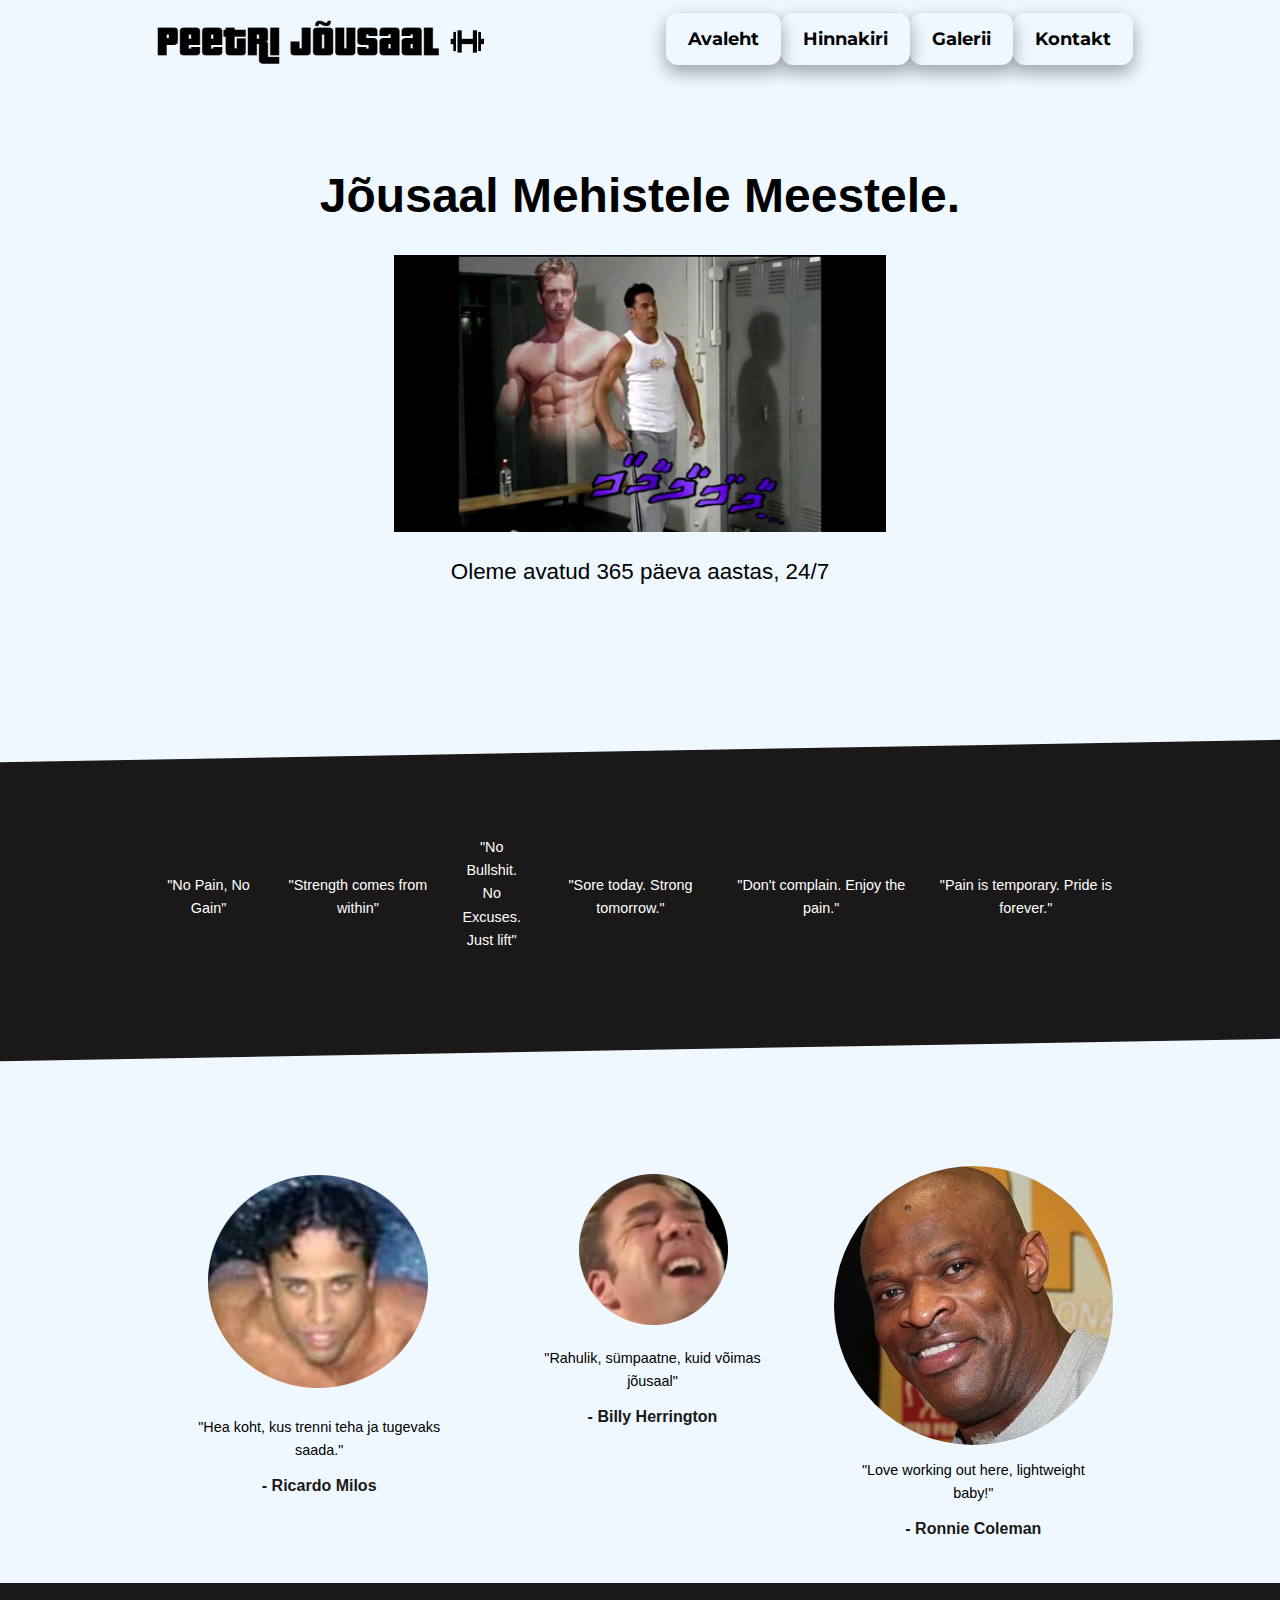
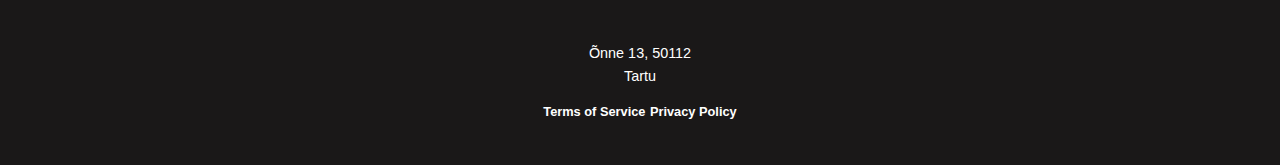
<file: index.html>
<!doctype html>
<html lang="en">
<head>
    <meta charset="UTF-8">
    <meta name="viewport"
          content="width=device-width, user-scalable=no, initial-scale=1.0, maximum-scale=1.0, minimum-scale=1.0">
    <meta http-equiv="X-UA-Compatible" content="ie=edge">
    <title>Peetri Jõuks</title>
    <link rel="stylesheet" href="styles/main.css">
	

</head>
<body id="Avaleht">
    <div class="kast">
        <header>
			<img src="images/pealkiri.png" alt="pealogo" class="pealkiri">
            <nav>
				<form id="indexKontakt" action="subpages/kontakt/kontakt.html" method="get">
					<button id="indexKontaktNupp">Kontakt</button>
				</form>
				<form id="indexGalerii" action="subpages/galerii/galerii.html" method="get">
					<button id="indexGaleriiNupp">Galerii</button>
				</form>
				<form id="indexHinnakiri" action="subpages/hinnakiri/hinnakiri.html" method="get">
					<button id="indexHinnakiriNupp">Hinnakiri</button>
				</form>
				<form id="indexAvaleht" action="index.html" method="get">
					<button id="indexAvalehtNupp">Avaleht</button>
				</form>
            </nav>
			
        </header>

        <section>
            <h1>Jõusaal Mehistele Meestele.</h1>
            <img src="images/gachi.jpg" alt="suur pilt" class="peapilt">
            <p class="tekst">Oleme avatud 365 päeva aastas, 24/7</p>
        </section>
    </div>

    <div class="mustkast">
        <div class="kast">
            <ul>
                <li>
                    <p>"No Pain, No Gain"</p>
                </li>
                <li>
                    <p>"Strength comes from within"</p>
                </li>
                <li>
                    <P>"No Bullshit. No Excuses. Just lift"</P>
                </li>
				<li>
                    <p>"Sore today. Strong tomorrow."</p>
                </li>
				<li>
                    <p>"Don't complain. Enjoy the pain."</p>
                </li>
				<li>
                    <p>"Pain is temporary. Pride is forever."</p>
                </li>
            </ul>
        </div>
    </div>

    <div class="valgekast">
        <div class="kast">
            <ul>
                <li>
                    <figure>
                        <img src="images/ricardo.png" alt="profiil">
                        <blockquote>"Hea koht, kus trenni teha ja tugevaks saada."</blockquote>
                        <figcaption>- Ricardo Milos</figcaption>
                    </figure>
                </li>
                <li>
                    <figure>
                        <img src="images/gachigachi.png" alt="profiil">
                        <blockquote>"Rahulik, sümpaatne, kuid võimas jõusaal"</blockquote>
                        <figcaption>- Billy Herrington</figcaption>
                    </figure>
                </li>
				<li>
                    <figure>
                        <img src="images/ronnie-coleman.png" alt="profiil">
                        <blockquote>"Love working out here, lightweight baby!"</blockquote>
                        <figcaption>- Ronnie Coleman</figcaption>
                    </figure>
                </li>
            </ul>
        </div>
    </div>

    <footer>
        <div class="footerkast">
            <div class="kast">
                <p class="address">Õnne 13, 50112<br>Tartu</p>
                <ul class="aluminetekst">
                    <li><a href="#">Terms of Service</a> </li>
                    <li><a href="#">Privacy Policy</a> </li>
                </ul>


            </div>
        </div>
    </footer>
</body>
</html>
</file>
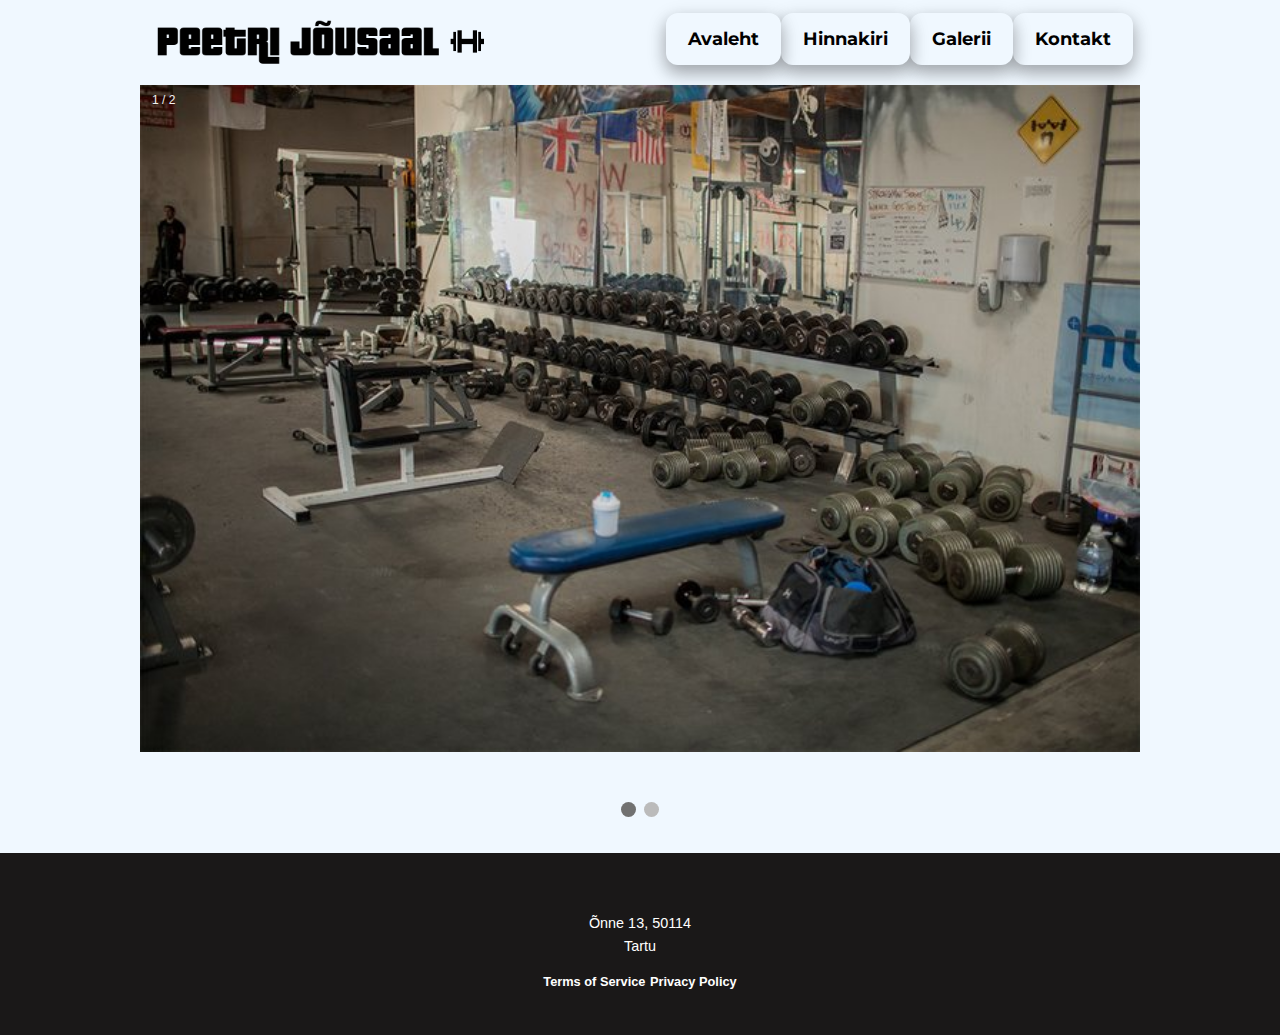
<file: subpages/galerii/galerii.html>
<!doctype html>
<html lang="en">
<head>
    <meta charset="UTF-8">
    <meta name="viewport"
          content="width=device-width, user-scalable=no, initial-scale=1.0, maximum-scale=1.0, minimum-scale=1.0">
    <meta http-equiv="X-UA-Compatible" content="ie=edge">
    <title>Peetri Jõuks</title>
    <link rel="stylesheet" href="../../styles/main.css">


</head>
<body id="Hinnakiri">
    <div class="kast">
        <header>
            <img src="../../images/pealkiri.png" alt="pealogo" class="pealkiri">
            <nav>
				<form id="galeriiKontakt" action="../../subpages/kontakt/kontakt.html" method="get">
					<button id="galeriiKontaktNupp">Kontakt</button>
				</form>
				<form id="galeriiGalerii" action="../galerii/galerii.html" method="get">
					<button id="galeriiGaleriiNupp">Galerii</button>
				</form>
				<form id="galeriiHinnakiri" action="../../subpages/hinnakiri/hinnakiri.html" method="get">
					<button id="galeriiHinnakiriNupp">Hinnakiri</button>
				</form>
				<form id="galeriiAvaleht" action="../../index.html" method="get">
					<button id="galeriiAvalehtNupp">Avaleht</button>
				</form>
            </nav>
        </header>
    </div>
    <div class="slideshow-container">

        <div class="mySlides fade">
            <div class="numbertext">1 / 2</div>
            <img src="../../images/gympic1.jpg" alt="Pilt1" style="width:100%">
        </div>

        <div class="mySlides fade">
            <div class="numbertext">2 / 2</div>
            <img src="../../images/gympic3.jpg" alt="Pilt2" style="width:100%">
        </div>

    </div>
    <br>

    <div style="text-align:center">
        <span class="dot"></span>
        <span class="dot"></span>
    </div>
    <script src="../../scripts/slaidid.js"></script>
	
	
	<footer id = "galeriiFooter">
        <div class="galeriikast">
            <div class="kast">
                <p class="address">Õnne 13, 50114<br>Tartu</p>
                <ul class="aluminetekst">
                    <li><a href="#">Terms of Service</a> </li>
                    <li><a href="#">Privacy Policy</a> </li>
                </ul>
            </div>
        </div>
    </footer>
</body>
</html>
</file>
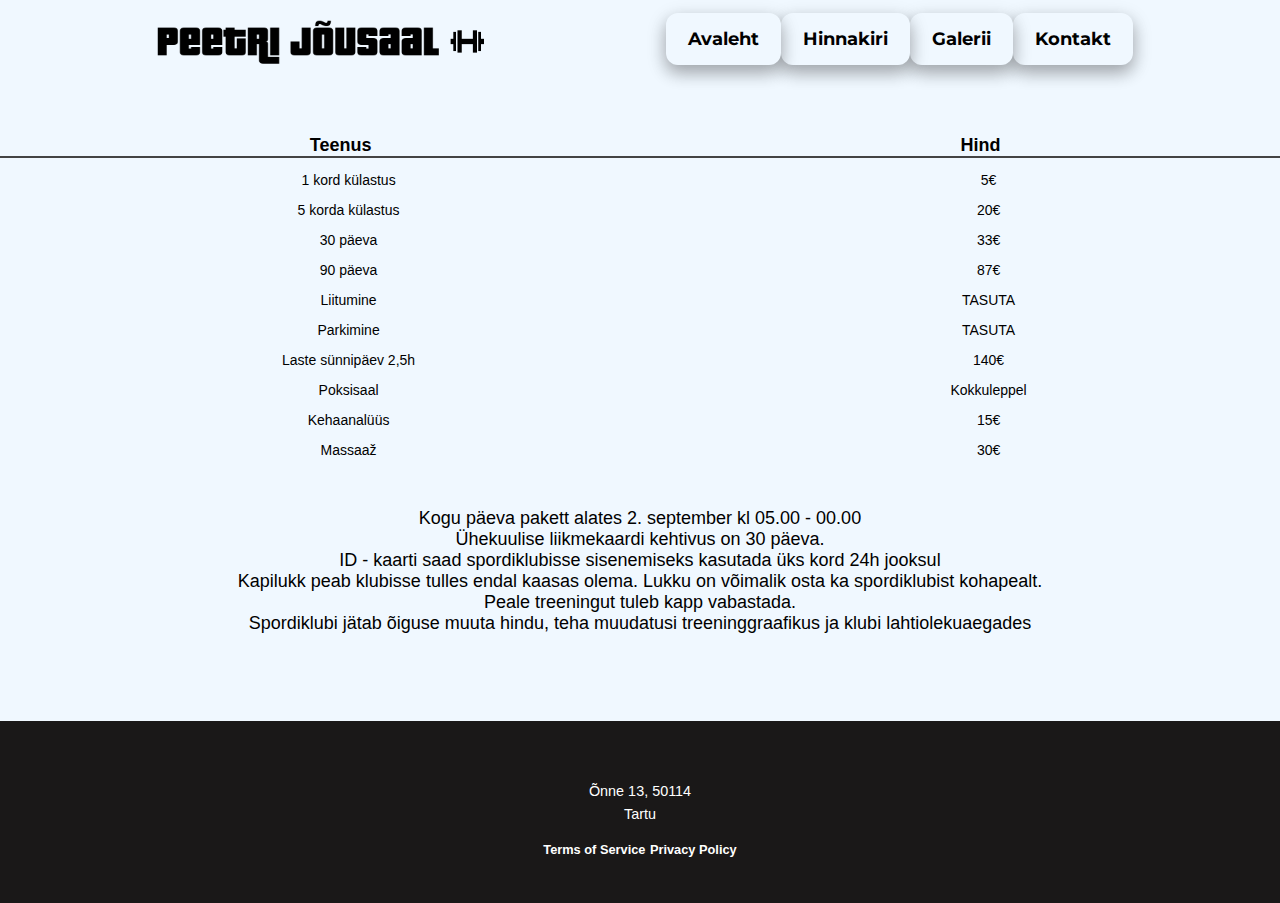
<file: subpages/hinnakiri/hinnakiri.html>
<!doctype html>
<html lang="en">
<head>
    <meta charset="UTF-8">
    <meta name="viewport"
          content="width=device-width, user-scalable=no, initial-scale=1.0, maximum-scale=1.0, minimum-scale=1.0">
    <meta http-equiv="X-UA-Compatible" content="ie=edge">
    <title>Peetri Jõuks</title>
    <link rel="stylesheet" href="../../styles/main.css">
	

</head>
<body id="Hinnakiri">
    <div class="kast">
        <header>
			<img src="../../images/pealkiri.png" alt="pealogo" class="pealkiri">
            <nav>
				<form id="hinnakiriKontakt" action="../kontakt/kontakt.html" method="get">
					<button id="hinnakiriKontaktNupp">Kontakt</button>
				</form>
				<form id="hinnakiriGalerii" action="../galerii/galerii.html" method="get">
					<button id="hinnakiriGaleriiNupp">Galerii</button>
				</form>
				<form id="hinnakiriHinnakiri" action="../../subpages/hinnakiri/hinnakiri.html" method="get">
					<button id="hinnakiriHinnakiriNupp">Hinnakiri</button>
				</form>
				<form id="hinnakiriAvaleht" action="../../index.html" method="get">
					<button id="hinnakiriAvalehtNupp">Avaleht</button>
				</form>
            </nav>
        </header>
	</div>
		
	<div class = "tabelikast">
		<header>
			<table class="hinnatabel">
				<thead>
				<tr>
				<th>Teenus</th>
				<th>Hind</th>
				</tr>
				</thead>
				<tbody>
				<tr>
				<td>1 kord külastus</td><td>5€</td></tr>
				<tr>
				<td>5 korda külastus</td><td>20€</td></tr>
				<tr>
				<td>30 päeva</td><td>33€</td></tr>
				<tr>
				<td>90 päeva</td><td>87€</td></tr>
				<tr>
				<td>Liitumine</td><td>TASUTA</td></tr>
				<tr>
				<td>Parkimine</td><td>TASUTA</td></tr>
				<tr>
				<td>Laste sünnipäev 2,5h</td><td>140€</td></tr>
				<tr>
				<td>Poksisaal</td><td>Kokkuleppel</td></tr>
				<tr>
				<td>Kehaanalüüs</td><td>15€</td></tr>
				<tr>
				<td>Massaaž</td><td>30€</td></tr>
				</tbody>
			</table>
		</header>
	</div>
	
	<div class = "lisainfo">
		<ul style="list-style-type: none" id = "lisainfoList">
			<li>Kogu päeva pakett alates 2. september kl 05.00 - 00.00</li>
			<li>Ühekuulise liikmekaardi kehtivus on 30 päeva.</li>
			<li>ID - kaarti saad spordiklubisse sisenemiseks kasutada üks kord 24h jooksul</li>
			<li>Kapilukk peab klubisse tulles endal kaasas olema. Lukku on võimalik osta ka spordiklubist kohapealt.</li>
			<li>Peale treeningut tuleb kapp vabastada.</li>
			<li>Spordiklubi jätab õiguse muuta hindu, teha muudatusi treeninggraafikus ja klubi lahtiolekuaegades</li>
		</ul>
	</div>


    <footer id = "hinnakiriFooter">
        <div class="hinnakirikast">
            <div class="kast">
                <p class="address">Õnne 13, 50114<br>Tartu</p>
                <ul class="aluminetekst">
                    <li><a href="#">Terms of Service</a> </li>
                    <li><a href="#">Privacy Policy</a> </li>
                </ul>
            </div>
        </div>
    </footer>
</body>
</html>
</file>
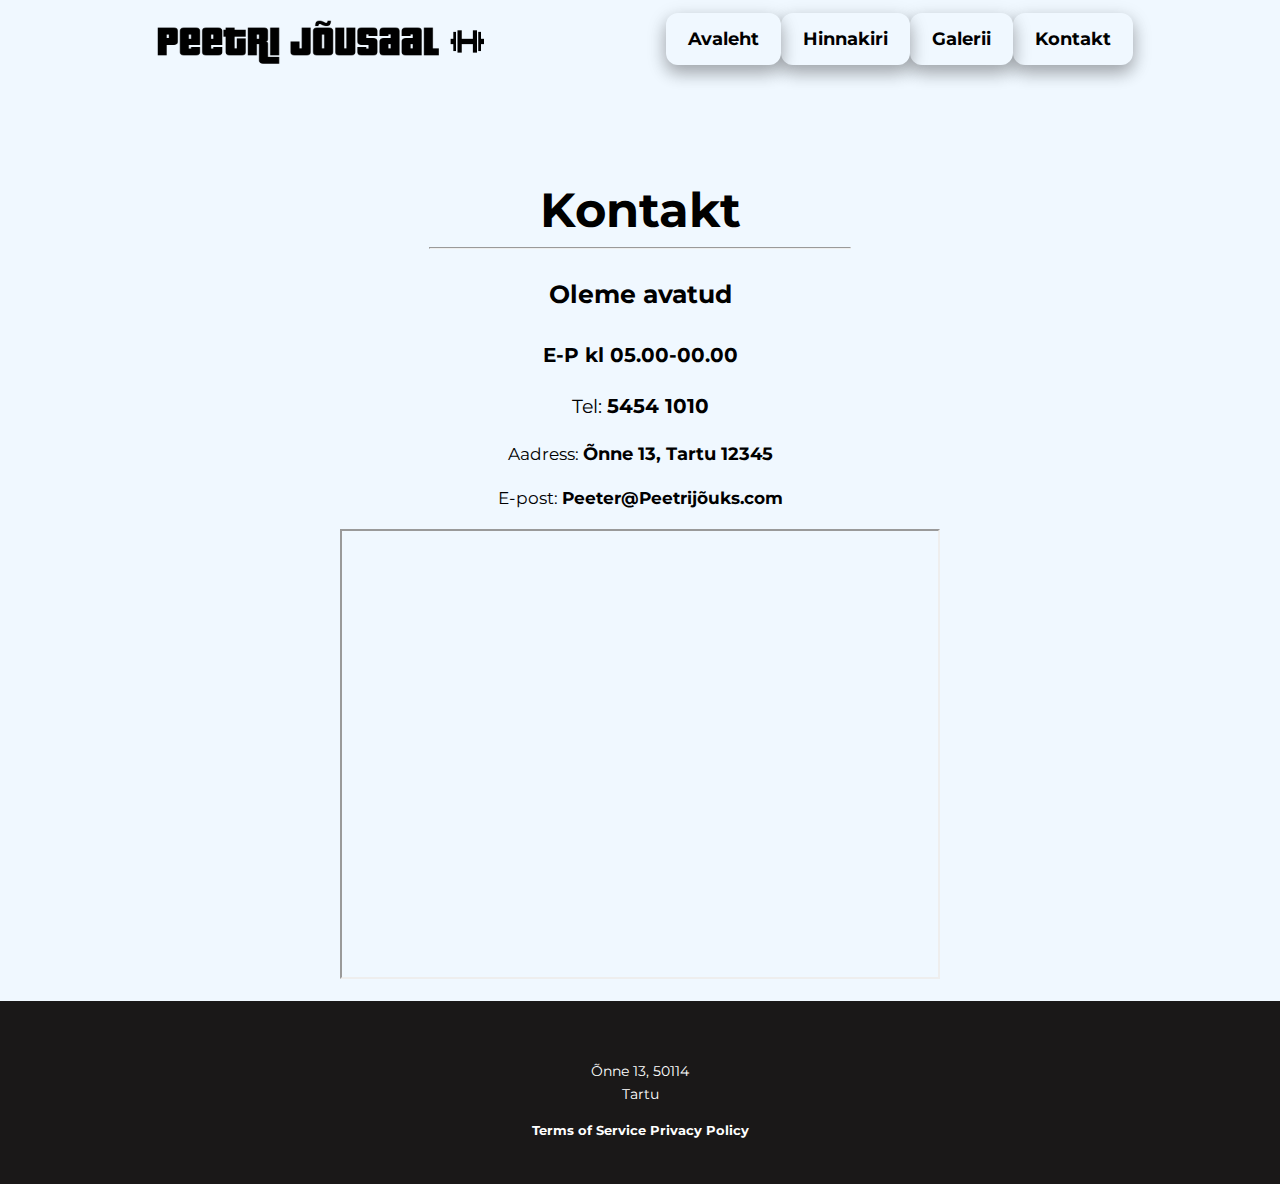
<file: subpages/kontakt/kontakt.html>
<!doctype html>
<html lang="en">
<head>
    <meta charset="UTF-8">
    <meta name="viewport"
          content="width=device-width, user-scalable=no, initial-scale=1.0, maximum-scale=1.0, minimum-scale=1.0">
    <meta http-equiv="X-UA-Compatible" content="ie=edge">
    <title>Peetri Jõuks</title>
    <link rel="stylesheet" href="../../styles/main.css">


</head>
<body id="kontakt">
    <div class="kast">
        <header>
            <img src="../../images/pealkiri.png" alt="pealogo" class="pealkiri">
            <nav>
				<form id="kontaktKontakt" action="../../subpages/kontakt/kontakt.html" method="get">
					<button id="kontaktKontaktNupp">Kontakt</button>
				</form>
				<form id="kontaktGalerii" action="../galerii/galerii.html" method="get">
					<button id="kontaktGaleriiNupp">Galerii</button>
				</form>
				<form id="kontaktHinnakiri" action="../../subpages/hinnakiri/hinnakiri.html" method="get">
					<button id="kontaktHinnakiriNupp">Hinnakiri</button>
				</form>
				<form id="kontaktAvaleht" action="../../index.html" method="get">
					<button id="kontaktAvalehtNupp">Avaleht</button>
				</form>
            </nav>
        </header>
    </div>
	
	<div class="kontaktKast">
		<h1>Kontakt</h1>
		<hr>
		<p id="olemeAvatud">Oleme avatud<p>
		<p id="lahtiolek">E-P kl 05.00-00.00</p>
		<p id="telefon">Tel: <b id="number">5454 1010</b></p>
		<p id="aadress">Aadress: <b id="asukoht">Õnne 13, Tartu 12345</b></p>
		<p id="e-post">E-post: <b id="email">Peeter@Peetrijõuks.com</b></p>
		<p id="googlemaps"><iframe src="https://www.google.com/maps/embed?pb=!1m18!1m12!1m3!1d2092.4690852360595!2d26.7194199578164!3d58.36862554532562!2m3!1f0!2f0!3f0!3m2!1i1024!2i768!4f13.1!3m3!1m2!1s0x46eb372406843165%3A0xf7fec8e695c763e0!2s%C3%95nne%2013%2C%2050114%20Tartu!5e0!3m2!1sen!2see!4v1575044758481!5m2!1sen!2see" width="600" height="450"></iframe></p>
	</div>
	
	
	<footer id = "kontaktFooter">
        <div class="kontaktkast">
            <div class="kast">
                <p class="address">Õnne 13, 50114<br>Tartu</p>
                <ul class="aluminetekst">
                    <li><a href="#">Terms of Service</a> </li>
                    <li><a href="#">Privacy Policy</a> </li>
                </ul>
            </div>
        </div>
    </footer>
    
</body>
</html>
</file>
<file: styles/main.css>
@import url('https://fonts.googleapis.com/css?family=Montserrat:400,600');

body {
    margin: 0;
    background: aliceblue;
    font-family: 'Montserrat' , 'sans-serif';
}

p, blockquote {
    font-size: .9em;
    line-height: 1.6em;
}


ul {
    list-style-type: none;
    margin: 0;
    padding: 0;
}

.kast {
    text-align: center;
    padding: .8em 1.2em;
}

.pealkiri{
    width: 350px;

}

header {
    display: flex;
    justify-content: space-between;
}

.vahelehed{
    width: 25px;
    margin-top: 45%;
}



button {
	background-color:aliceblue;
	border: none;
	outline: none;
	color:#000000;
	padding: 15px 22px;
	text-align: right;
	float: right;
	text-decoration: none;
	font-family: 'Montserrat', 'sans-serif';
	display: inline-block;
	font-size: 16px;
	border-radius: 12px;
	box-shadow: 0 8px 16px 0 rgba(0,0,0,0.2),0 6px 20px 0 rgba(0,0,0,0.19);
	-webkit-transition-duration: 0.3s;
	transition-duration: 0.3s;
}

a {
	color: black;
	text-decoration: none;
	font-size: 18px;
	font-weight: bold;
}

button:hover {
	background-color: #CDD8E5;
	color: white;
}


.peapilt {
    width: 70%;
    padding-top: 2em;
}

h1 {
    padding-top: 2em;
}

h1, .tekst {
    position: relative;
    z-index: 3;
}

.tekst {
    font-size: 1.1em;
}

.mustkast {
    width: 100%;
    background: #1a1818;
    color: white;
    margin: 15% 0 0;
    padding: 4em 0 2em;
    transform: skewY(-1deg);
}

.mustkast ul {
    transform: skewY(1deg);
}
.valgekast {
    padding: 4em 0 2em;
}

.valgekast ul li:first-child {
    margin-bottom: 2em;
}

figure {
    margin: 0;
    padding: 0;
}

figcaption {
    font-weight: bold;
    color: #1a1818
}

h2 {
    margin-top: 7%;
}

.footerkast {
    width: 100%;
    background: #1a1818;
	bottom: 0;
    color: white;
    padding: 2em 0;
	margin-left: 0;
	margin-bottom: 0;
	text-align: center;

}

.galeriikast {
    width: 100%;
    background: #1a1818;
    bottom: 0;
    color: white;
    padding: 2em 0;
    margin-left: 0;
    margin-bottom: 0;
    text-align: center;
}

.hinnakirikast {
    width: 100%;
    background: #1a1818;
    bottom: 0;
    color: white;
    padding: 2em 0;
    margin-top: 150px;
    margin-left: 0;
    margin-bottom: 0;
    text-align: center;
}

.kontaktkast {
    width: 100%;
    background: #1a1818;
    bottom: 0;
    color: white;
    padding: 2em 0;
    margin-left: 0;
    margin-bottom: 0;
    text-align: center;

}

ul.aluminetekst li {
    display: inline-block;
	

}

ul.aluminetekst li a {
    color: white;
	font-size: .8em;

}


@media only screen and (min-width: 650px) {
    .peapilt {
        width: 50%;
    }
    h1 {font-size: 3em;
        margin: 0;
    }

    .tekst {
        font-size: 1.4em;
        margin-bottom: 12%;


    }

    .mustkast {
        margin: 0;
    }

    .mustkast ul li:nth-child(3) {
        width: 11%;
        margin-top: -6px
    }
    .mustkast ul {
        display: flex;
        margin-top: -1em;
        align-items: center;
    }

    .mustkast ul li {
        margin-bottom: 0;
    }

    .mustkast ul li p {
        padding: 0 .8em;
    }
    .valgekast ul {
        display: flex;
    }

    nav ul {
        width: 40%;
    }
}

@media only screen and (min-width: 875px) {
    .tekst {
        margin-bottom: 15%;

    }
    .mustkast ul {
        margin: 0 0 4% 0;
    }
    .valgekast ul {
        margin: 4% 0 0;
    }
}

@media only screen and (min-width: 1024px) {

    .kast {
        width: 80%;
        margin: 0 auto;

    }
    .vahelehed {
        display: block;
        margin: 0 auto 13% auto;
    }

    nav ul {
        position: inherit;
        width: auto;
        background: none;
        height: auto;
        display: flex;
        padding-top: 0;
    }
    nav ul li {
        float: left;
    }
    nav ul li a {
        color: black;
        background-color: inherit;
        text-align: right;
        padding: 1em 2em;

    }
    nav ul li a:hover {
        background-color: inherit;
    }
}

@media only screen and (min-width: 1600px) {
    .peapilt {
        width: 40%;
        margin: 5em auto 4em 15%;

    }

    .kast {
        width: 70%;

    }

    .mustkast {
        padding: 7em 0 2em;
    }

    .mustkast ul li p, blockquote {
        font-size: 1.3em;
    }
    .valgekast {
        padding: 6em 0 4em;

    }

    h2 {
        margin-top: 4em;
    }
}

@media only screen and (min-width: 1920px) {
	.footerkast {
    width: 125%;
    background: #1a1818;
	bottom: 0;
    color: white;
    padding: 2em 0;
	margin-left: -13.5em;
	margin-bottom: -15em;
	text-align:center;
	}

	
	.mustkast {
    width: 113.5%;
    background: #1a1818;
    color: white;
    margin: 15% 0 0;
    padding: 4em 0 2em;
    transform: skewY(-1deg);
	}

}

@media only screen and (min-width: 1680px) {
	.footerkast {
    width: 126.7%;
    background: #1a1818;
	bottom: 0;
    color: white;
    padding: 2em 0;
	margin-left: -13.5em;
	margin-bottom: -15em;
	text-align:center;
	}
	

	.mustkast {
    width: 113.5%;
    background: #1a1818;
    color: white;
    margin: 15% 0 0;
    padding: 4em 0 2em;
    transform: skewY(-1deg);
	}

}
	

table.hinnatabel {
  font-family: "Lucida Sans Unicode", "Lucida Grande", sans-serif;
  border: 0px solid #1C6EA4;
 
  width: 120%;
  margin-left:auto;
  margin-right:auto;
  margin-top:2em;
  text-align: center;
  border-collapse: collapse;
}
table.hinnatabel td, table.hinnatabel th {
  border: 0 solid #AAAAAA;
  padding: 1em 4em 0 0;
}
table.hinnatabel tbody td {
  font-size: 14px;
}

table.hinnatabel thead {
  background: #1C6EA2;
  background: -moz-linear-gradient(top, #5592bb 0%, #327cad 66%, #1C6EA4 100%);
  background: -webkit-linear-gradient(top, #5592bb 0%, #327cad 66%, #1C6EA4 100%);
  background: linear-gradient(to bottom, #5592bb 0%, #327cad 66%, #1C6EA4 100%);
  border-bottom: 2px solid #444444;
}
table.hinnatabel thead th {
  font-size: 18px;
  font-weight: bold;
  color: black;
  background-color: aliceblue;
  border-left: 0px solid #D0E4F5;
}
table.hinnatabel thead th:first-child {
  border-left: none;
}

table.hinnatabel tfoot td {
  font-size: 14px;
}
table.hinnatabel tfoot .links {
  text-align: right;
}
table.hinnatabel tfoot .links a{
  display: inline-block;
  background: #1C6EA4;
  color: #FFFFFF;
  padding: 2px 8px;
  border-radius: 5px;
}

tr:hover {
	background-color: white;
}

td:hover {
	background-color: white;
}

#lisainfoList {
	font-size:18px;
	list-style-type: disc;
	list-style-position: inside;
	text-align: center;
	margin-bottom: -3.5em;
    margin-top: 50px;
}

* {box-sizing: border-box;}
body {font-family: Verdana, sans-serif;}
.mySlides {display: none;}
img {vertical-align: middle;}

/* Slideshow container */
.slideshow-container {
    max-width: 1000px;
    position: relative;
    margin: auto;
}

/* Caption text */
.text {
    color: #f2f2f2;
    font-size: 15px;
    padding: 8px 12px;
    position: absolute;
    bottom: 8px;
    width: 100%;
    text-align: center;
}

/* Number text (1/3 etc) */
.numbertext {
    color: #f2f2f2;
    font-size: 12px;
    padding: 8px 12px;
    position: absolute;
    top: 0;
}

/* The dots/bullets/indicators */
.dot {
    height: 15px;
    width: 15px;
    margin: 2em 2px;
    background-color: #bbb;
    border-radius: 50%;
    display: inline-block;
    transition: background-color 0.6s ease;
}

.active {
    background-color: #717171;
}

/* Fading animation */
.fade {
    -webkit-animation-name: fade;
    -webkit-animation-duration: 1.5s;
    animation-name: fade;
    animation-duration: 1.5s;
}

@-webkit-keyframes fade {
    from {opacity: .4}
    to {opacity: 1}
}

@keyframes fade {
    from {opacity: .4}
    to {opacity: 1}
}

#kontakt {
    margin: 0;
    background: aliceblue;
    font-family: 'Montserrat' , 'sans-serif';
	text-align: center;
	
}

#olemeAvatud {
	font-weight: bold;
	font-size: 25px;
}

#lahtiolek {
	font-weight: bold;
	font-size: 20px;
}

#telefon {
	font-size: 19px;
}

#number {
	font-weight: bold;
	font-size: 20px;
}

#aadress {
	font-size: 17px;
}

#asukoht {
	font-size: 18px;
	font-weight: bold;
}

#e-post {
	font-size: 17px;
}

#email {
	font-weight: bold;
}

hr {
	width: 33%;
	height:2px;
}


#indexAvaleht {
	display: inline;
}

#indexHinnakiri {
	display: inline;
}
#indexGalerii {
	display: inline;
}
#indexKontakt {
	display: inline;
}

#galeriiAvaleht {
	display: inline;
}

#galeriiHinnakiri {
	display: inline;
}
#galeriiGalerii {
	display: inline;
}
#galeriiKontakt {
	display: inline;
}

#hinnakiriAvaleht {
	display: inline;
}

#hinnakiriHinnakiri {
	display: inline;
}
#hinnakiriGalerii {
	display: inline;
}
#hinnakiriKontakt {
	display: inline;
}

#kontaktAvaleht {
	display: inline;
}

#kontaktHinnakiri {
	display: inline;
}
#kontaktGalerii {
	display: inline;
}
#kontaktKontakt {
	display: inline;
	
}

#indexAvalehtNupp {
	color: black;
	text-decoration: none;
	font-size: 18px;
	font-weight: bold;
}

#indexHinnakiriNupp {
	color: black;
	text-decoration: none;
	font-size: 18px;
	font-weight: bold;
}

#indexGaleriiNupp {
	color: black;
	text-decoration: none;
	font-size: 18px;
	font-weight: bold;
}

#indexKontaktNupp {
	color: black;
	text-decoration: none;
	font-size: 18px;
	font-weight: bold;
}


#hinnakiriAvalehtNupp {
	color: black;
	text-decoration: none;
	font-size: 18px;
	font-weight: bold;
}

#hinnakiriHinnakiriNupp {
	color: black;
	text-decoration: none;
	font-size: 18px;
	font-weight: bold;
}

#hinnakiriGaleriiNupp {
	color: black;
	text-decoration: none;
	font-size: 18px;
	font-weight: bold;
}

#hinnakiriKontaktNupp {
	color: black;
	text-decoration: none;
	font-size: 18px;
	font-weight: bold;
}


#galeriiAvalehtNupp {
	color: black;
	text-decoration: none;
	font-size: 18px;
	font-weight: bold;
}

#galeriiHinnakiriNupp {
	color: black;
	text-decoration: none;
	font-size: 18px;
	font-weight: bold;
}

#galeriiGaleriiNupp {
	color: black;
	text-decoration: none;
	font-size: 18px;
	font-weight: bold;
}

#galeriiKontaktNupp {
	color: black;
	text-decoration: none;
	font-size: 18px;
	font-weight: bold;
}

#kontaktAvalehtNupp {
	color: black;
	text-decoration: none;
	font-size: 18px;
	font-weight: bold;
}

#kontaktHinnakiriNupp {
	color: black;
	text-decoration: none;
	font-size: 18px;
	font-weight: bold;
}

#kontaktGaleriiNupp {
	color: black;
	text-decoration: none;
	font-size: 18px;
	font-weight: bold;
}

#kontaktKontaktNupp {
	color: black;
	text-decoration: none;
	font-size: 18px;
	font-weight: bold;
}
</file>
